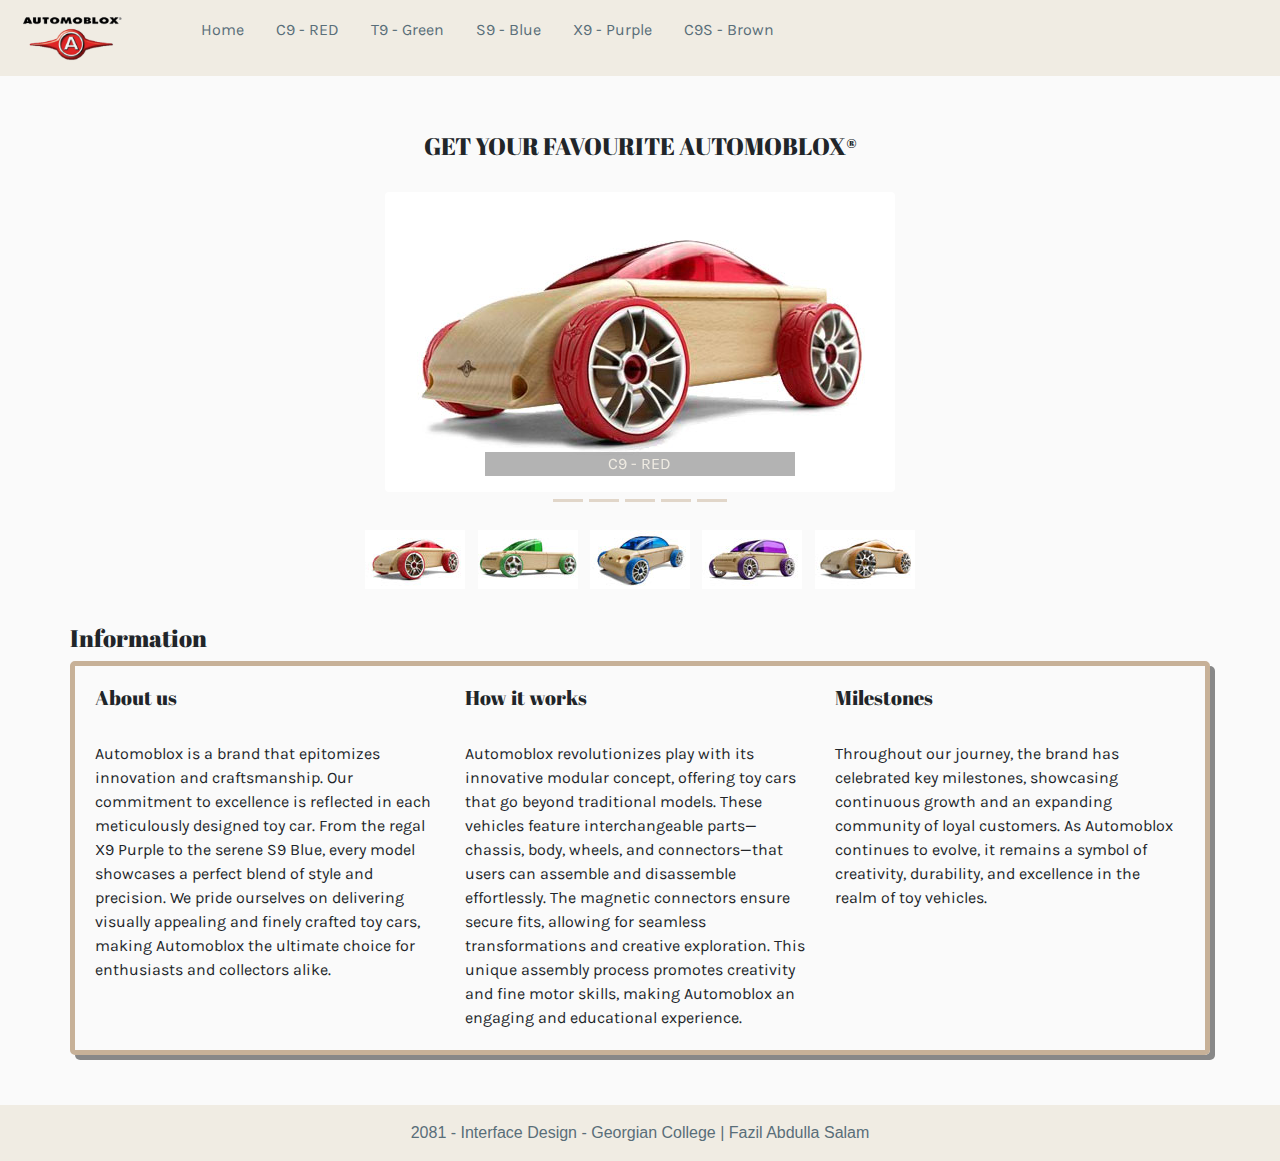
<file: index.html>
<!DOCTYPE html>
<html lang="en">
<head>
    <meta charset="UTF-8" />
    <meta name="viewport" content="width=device-width, initial-scale=1.0" />
    <title>Automoblox® | red</title>
    <link rel="stylesheet"
          href="https://cdn.jsdelivr.net/npm/bootstrap@4.5.3/dist/css/bootstrap.min.css"
          integrity="sha384-TX8t27EcRE3e/ihU7zmQxVncDAy5uIKz4rEkgIXeMed4M0jlfIDPvg6uqKI2xXr2"
          crossorigin="anonymous" />
    <link rel="stylesheet" href="https://fonts.googleapis.com/css2?family=Oswald:wght@400;700&display=swap">

    <link rel="stylesheet" href="css/normalize.css" />
    <link rel="stylesheet" href="css/bootstrap.min.css" />
    <link rel="stylesheet" href="css/main.css" />

</head>
<body>
    <header>
        <nav class="navbar navbar-expand-lg navbar-light">
            <a class="navbar-brand" href="index.html">
                <img src="img/automoblox_logo.png" alt="logo" style="height: 50px" />
            </a>
            <button class="navbar-toggler"
                    type="button"
                    data-toggle="collapse"
                    data-target="#navbarText"
                    aria-controls="navbarText"
                    aria-expanded="false"
                    aria-label="Toggle navigation">
                <span class="navbar-toggler-icon"></span>
            </button>
            <ul class="collapse navbar-collapse" id="navbarText">
                <li class="nav-item active">
                    <a class="nav-link" href="index.html">Home <span class="sr-only">(current)</span></a>
                </li>
                <li class="nav-item">
                    <a class="nav-link red" href="red.html">C9 - RED</a>
                </li>
                <li class="nav-item">
                    <!-- Add the "green" class to the Green navigation item -->
                    <a class="nav-link green" href="green.html">T9 - Green</a>
                </li>
                <li class="nav-item">
                    <a class="nav-link blue" href="blue.html">S9 - Blue</a>
                </li>
                <li class="nav-item">
                    <a class="nav-link purple" href="purple.html">X9 - Purple</a>
                </li>
                <li class="nav-item">
                    <a class="nav-link brown" href="brown.html">C9S - Brown</a>
                </li>
            </ul>
        </nav>
    </header>
    <!-- Header -->
    <main class="container">
        <h4 style="margin-top: 5%">GET YOUR FAVOURITE AUTOMOBLOX®</h4>
        <br />
        <div id="carousel-cars" class="carousel slide" data-ride="carousel">
            <ol class="carousel-indicators">
                <li data-target="#carousel-cars" data-slide-to="0"></li>
                <li data-target="#carousel-cars" data-slide-to="1"></li>
                <li data-target="#carousel-cars" data-slide-to="2"></li>
                <li data-target="#carousel-cars" data-slide-to="3"></li>
                <li data-target="#carousel-cars" data-slide-to="4"></li>
            </ol>
            <div class="carousel-inner">
                <figure class="carousel-item active">
                    <img src="img/c9_large.jpg"
                         class="rounded mx-auto d-block"
                         id="largeImg"
                         alt="c9 red" />
                    <figcaption class="carousel-caption">
                        <p>C9 - RED</p>
                    </figcaption>
                </figure>
                <figure class="carousel-item">
                    <img src="img/t9_large.jpg"
                         class="rounded mx-auto d-block"
                         alt="c9r red" />
                    <figcaption class="carousel-caption">
                        <p>T9 - GREEN</p>
                    </figcaption>
                </figure>
                <figure class="carousel-item">
                    <img src="img/s9_large.jpg"
                         class="rounded mx-auto d-block"
                         alt="s9 BLUE" />
                    <figcaption class="carousel-caption">
                        <p>S9 - BLUE</p>
                    </figcaption>
                </figure>
                <figure class="carousel-item">
                    <img src="img/x9_large.jpg"
                         class="rounded mx-auto d-block"
                         alt="x9 PURPLE" />
                    <figcaption class="carousel-caption">
                        <p>X9 - PURPLE</p>
                    </figcaption>
                </figure>
                <figure class="carousel-item">
                    <img src="img/c9s_large.jpg"
                         class="rounded mx-auto d-block"
                         alt="c9s BROWN" />
                    <figcaption class="carousel-caption">
                        <p>C9S - BROWN</p>
                    </figcaption>
                </figure>
            </div>
            <!--.carousel-inner-->
        </div>
        <div>
            <ul class="list-inline text-center align-items-center carList">
                <li class="list-inline-item">
                    <a href="red.html"><img src="img/c9_small.jpg" alt="c9" /></a>
                </li>
                <li class="list-inline-item">
                    <a href="green.html"><img src="img/t9_small.jpg" alt="t9" /></a>
                </li>
                <li class="list-inline-item">
                    <a href="blue.html"><img src="img/s9_small.jpg" alt="s9" /></a>
                </li>
                <li class="list-inline-item">
                    <a href="purple.html"><img src="img/x9_small.jpg" alt="x9" /></a>
                </li>
                <li class="list-inline-item">
                    <a href="brown.html"><img src="img/c9s_small.jpg" alt="c9s" /></a>
                </li>
            </ul>
        </div>
        <h4 class="row">Information</h4>
        <div class="row" id="details">
            <div class="col col-md-4 col-12">
                <h5>About us</h5>
                <br />
                Automoblox is a brand that epitomizes innovation and craftsmanship.
                Our commitment to excellence is reflected in each meticulously
                designed toy car. From the regal X9 Purple to the serene S9 Blue,
                every model showcases a perfect blend of style and precision. We
                pride ourselves on delivering visually appealing and finely crafted
                toy cars, making Automoblox the ultimate choice for enthusiasts and
                collectors alike.
            </div>
            <div class="col col-md-4 col-12">
                <h5>How it works</h5>
                <br />
                Automoblox revolutionizes play with its innovative modular concept,
                offering toy cars that go beyond traditional models. These vehicles
                feature interchangeable parts—chassis, body, wheels, and connectors—that
                users can assemble and disassemble effortlessly. The magnetic connectors
                ensure secure fits, allowing for seamless transformations and creative
                exploration. This unique assembly process promotes creativity and fine
                motor skills, making Automoblox an engaging and educational experience.
            </div>
            <div class="col col-md-4 col-12">
                <h5>Milestones</h5>
                <br />
                Throughout our journey, the brand has celebrated key milestones,
                showcasing continuous growth and an expanding community of loyal customers.
                As Automoblox continues to evolve, it remains a symbol of creativity,
                durability, and excellence in the realm of toy vehicles.
            </div>
        </div>
    </main>
    <footer class="page-footer font-small blue">
        <div class="footer-copyright text-center py-3">
            2081 - Interface Design - Georgian College | Fazil Abdulla Salam
        </div>

    </footer>
    <script src="https://code.jquery.com/jquery-3.5.1.slim.min.js"
            integrity="sha384-DfXdz2htPH0lsSSs5nCTpuj/zy4C+OGpamoFVy38MVBnE+IbbVYUew+OrCXaRkfj"
            crossorigin="anonymous"></script>
    <script src="https://cdn.jsdelivr.net/npm/popper.js@1.16.1/dist/umd/popper.min.js"
            integrity="sha384-9/reFTGAW83EW2RDu2S0VKaIzap3H66lZH81PoYlFhbGU+6BZp6G7niu735Sk7lN"
            crossorigin="anonymous"></script>
    <script src="https://cdn.jsdelivr.net/npm/bootstrap@4.5.3/dist/js/bootstrap.min.js"
            integrity="sha384-w1Q4orYjBQndcko6MimVbzY0tgp4pWB4lZ7lr30WKz0vr/aWKhXdBNmNb5D92v7s"
            crossorigin="anonymous"></script>
    <script src="js/main.js"></script>
</body>
</html>
</file>
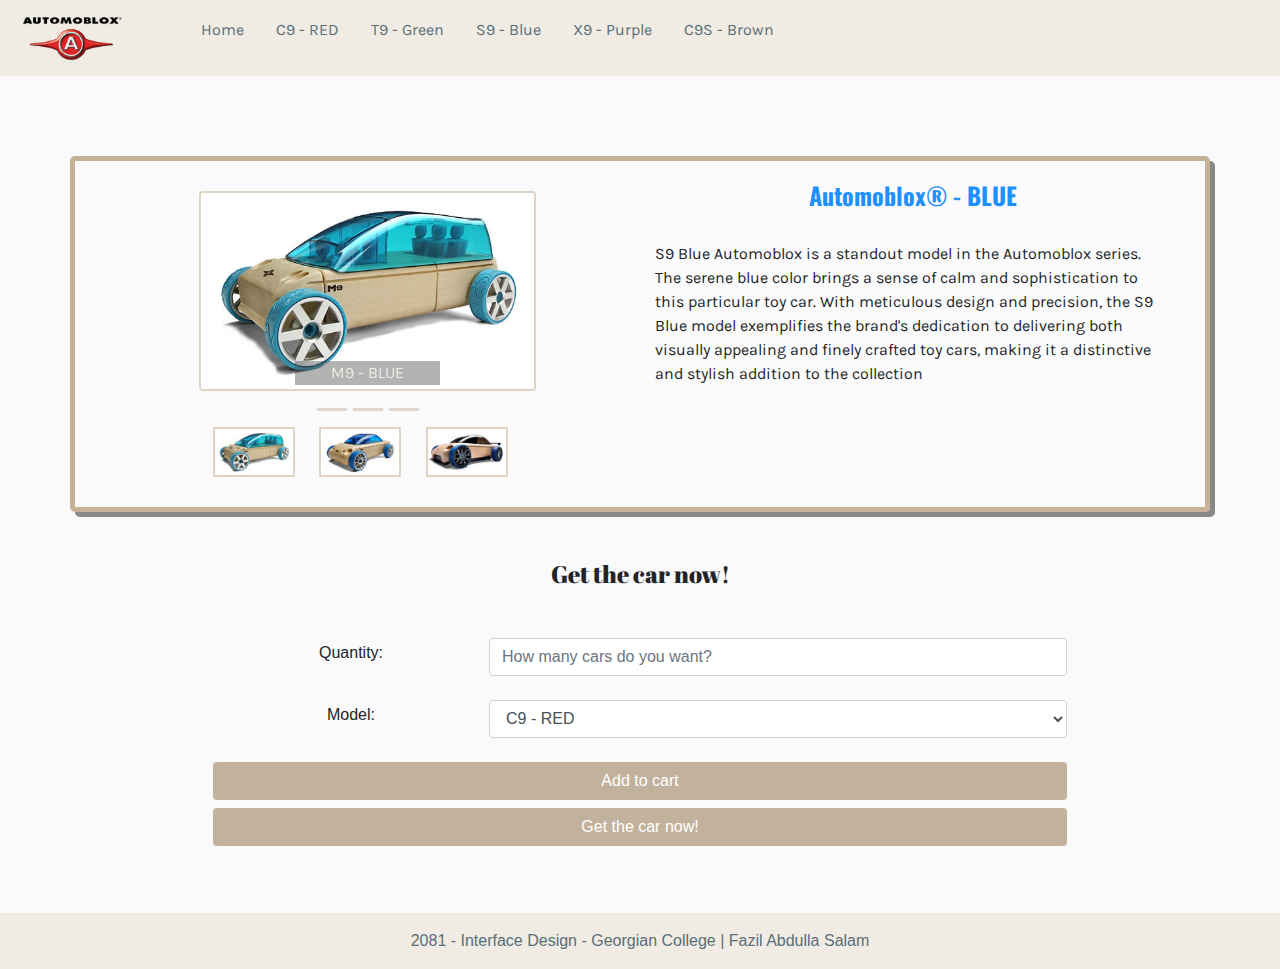
<file: blue.html>
<!DOCTYPE html>
<html lang="en">
<head>
    <meta charset="UTF-8" />
    <meta name="viewport" content="width=device-width, initial-scale=1.0" />
    <title>Automoblox® | red</title>
    <link rel="stylesheet"
          href="https://cdn.jsdelivr.net/npm/bootstrap@4.5.3/dist/css/bootstrap.min.css"
          integrity="sha384-TX8t27EcRE3e/ihU7zmQxVncDAy5uIKz4rEkgIXeMed4M0jlfIDPvg6uqKI2xXr2"
          crossorigin="anonymous" />
    <link rel="stylesheet" href="https://fonts.googleapis.com/css2?family=Oswald:wght@400;700&display=swap">

    <link rel="stylesheet" href="css/normalize.css" />
    <link rel="stylesheet" href="css/bootstrap.min.css" />
    <link rel="stylesheet" href="css/main.css" />

</head>
<body>
    <header>
        <nav class="navbar navbar-expand-lg navbar-light">
            <a class="navbar-brand" href="index.html">
                <img src="img/automoblox_logo.png" alt="logo" style="height: 50px" />
            </a>
            <button class="navbar-toggler"
                    type="button"
                    data-toggle="collapse"
                    data-target="#navbarText"
                    aria-controls="navbarText"
                    aria-expanded="false"
                    aria-label="Toggle navigation">
                <span class="navbar-toggler-icon"></span>
            </button>
            <ul class="collapse navbar-collapse" id="navbarText">
                <li class="nav-item active">
                    <a class="nav-link" href="index.html">Home <span class="sr-only">(current)</span></a>
                </li>
                <li class="nav-item">
                    <a class="nav-link red" href="red.html">C9 - RED</a>
                </li>
                <li class="nav-item">
                    <!-- Add the "green" class to the Green navigation item -->
                    <a class="nav-link green" href="green.html">T9 - Green</a>
                </li>
                <li class="nav-item">
                    <a class="nav-link blue" href="blue.html">S9 - Blue</a>
                </li>
                <li class="nav-item">
                    <a class="nav-link purple" href="purple.html">X9 - Purple</a>
                </li>
                <li class="nav-item">
                    <a class="nav-link brown" href="brown.html">C9S - Brown</a>
                </li>
            </ul>
        </nav>
    </header>
    <main class="container">
        <div class="row" id="carDetail">
            <div class="col col-lg-6 col-12">
                <!-- <img src="img/c9_large.jpg" /> -->
                <div id="carousel-cars" class="carousel slide" data-ride="carousel">
                    <ol class="carousel-indicators">
                        <li data-target="#carousel-cars" data-slide-to="0"></li>
                        <li data-target="#carousel-cars" data-slide-to="1"></li>
                        <li data-target="#carousel-cars" data-slide-to="2"></li>
                    </ol>
                    <div class="carousel-inner">
                        <figure class="carousel-item active">
                            <img src="img/m9_large.jpg"
                                 class="rounded mx-auto d-block"
                                 style="height: 200px"
                                 id="largeImg"
                                 alt="m9 blur" />
                            <figcaption class="carousel-caption">
                                <p>M9 - BLUE</p>
                            </figcaption>
                        </figure>
                        <figure class="carousel-item">
                            <img src="img/s9_large.jpg"
                                 class="rounded mx-auto d-block"
                                 style="height: 200px"
                                 alt="c9r red" />
                            <figcaption class="carousel-caption">
                                <p>S9 - BLUE</p>
                            </figcaption>
                        </figure>
                        <figure class="carousel-item">
                            <img src="img/s9r_large.jpg"
                                 class="rounded mx-auto d-block"
                                 style="height: 200px"
                                 alt="m9 blur" />
                            <figcaption class="carousel-caption">
                                <p>S9r - BLUE</p>
                            </figcaption>
                        </figure>
                    </div>
                    <!--.carousel-inner-->
                </div>
                <img src="img/m9_small.jpg"
                     style="height: 50px"
                     id="firImg"
                     alt="psd" />
                <img src="img/s9_small.jpg" style="height: 50px" alt="psd" />
                <img src="img/s9r_small.jpg" style="height: 50px" alt="psd" />
            </div>
            <div class="col col-lg-6 col-12">
                <h4 style="font-weight: bold; font-family: Oswald; color: dodgerblue;">Automoblox® - BLUE</h4>
                <br />
                <p>
                    S9 Blue Automoblox is a standout model in the Automoblox series. 
                    The serene blue color brings a sense of calm and sophistication to this particular toy car.
                    With meticulous design and precision, the S9 Blue model exemplifies the brand's dedication to 
                    delivering both visually appealing and finely crafted toy cars, making it a distinctive and
                    stylish addition to the collection
                </p>
            </div>
        </div>
        <br />
        <br />
        <section class="justify-content-center" style="width: 80%; margin-left: 10%">
            <h4>Get the car now!</h4>
            <div>
                <br />
                <div class="tab-content" id="nav-tabContent">
                    <div class="tab-pane fade show active" id="nav-home" role="tabpanel" aria-labelledby="nav-home-tab">
                        <form class="text-center border border-light p-3" action="#">

                            <div class="d-flex justify-content-between align-items-center mb-4">
                                <label for="quantity" style="flex: 1;">Quantity: </label>
                                <input type="number"
                                       id="quantity"
                                       class="form-control"
                                       style="flex: 2;"
                                       placeholder="How many cars do you want?" />
                            </div>

                            <div class="d-flex justify-content-between align-items-center mb-4">
                                <label for="orderDetail" style="flex: 1;">Model: </label>
                                <select id="orderDetail" class="form-control" style="flex: 2;">
                                    <option value="model1">C9 - RED</option>
                                    <option value="model2">T9 - GREEN</option>
                                    <option value="model3">S9 - BLUE</option>
                                    <option value="model3">X9 - PURPLE</option>
                                    <option value="model3">C9S - BROWN</option>
                                </select>
                            </div>

                            <button class="btn btn-block" type="submit">Add to cart</button>
                            <button class="btn btn-block" type="submit">
                                Get the car now!
                            </button>
                        </form>
                    </div>
                </div>
            </div>
        </section>


    </main>
    <footer class="page-footer font-small">
        <div class="footer-copyright text-center py-3">
            2081 - Interface Design - Georgian College | Fazil Abdulla Salam
        </div>

    </footer>

    <script src="https://code.jquery.com/jquery-3.5.1.slim.min.js"
            integrity="sha384-DfXdz2htPH0lsSSs5nCTpuj/zy4C+OGpamoFVy38MVBnE+IbbVYUew+OrCXaRkfj"
            crossorigin="anonymous"></script>
    <script src="https://cdn.jsdelivr.net/npm/popper.js@1.16.1/dist/umd/popper.min.js"
            integrity="sha384-9/reFTGAW83EW2RDu2S0VKaIzap3H66lZH81PoYlFhbGU+6BZp6G7niu735Sk7lN"
            crossorigin="anonymous"></script>
    <script src="https://cdn.jsdelivr.net/npm/bootstrap@4.5.3/dist/js/bootstrap.min.js"
            integrity="sha384-w1Q4orYjBQndcko6MimVbzY0tgp4pWB4lZ7lr30WKz0vr/aWKhXdBNmNb5D92v7s"
            crossorigin="anonymous"></script>
</body>
</html>
</file>
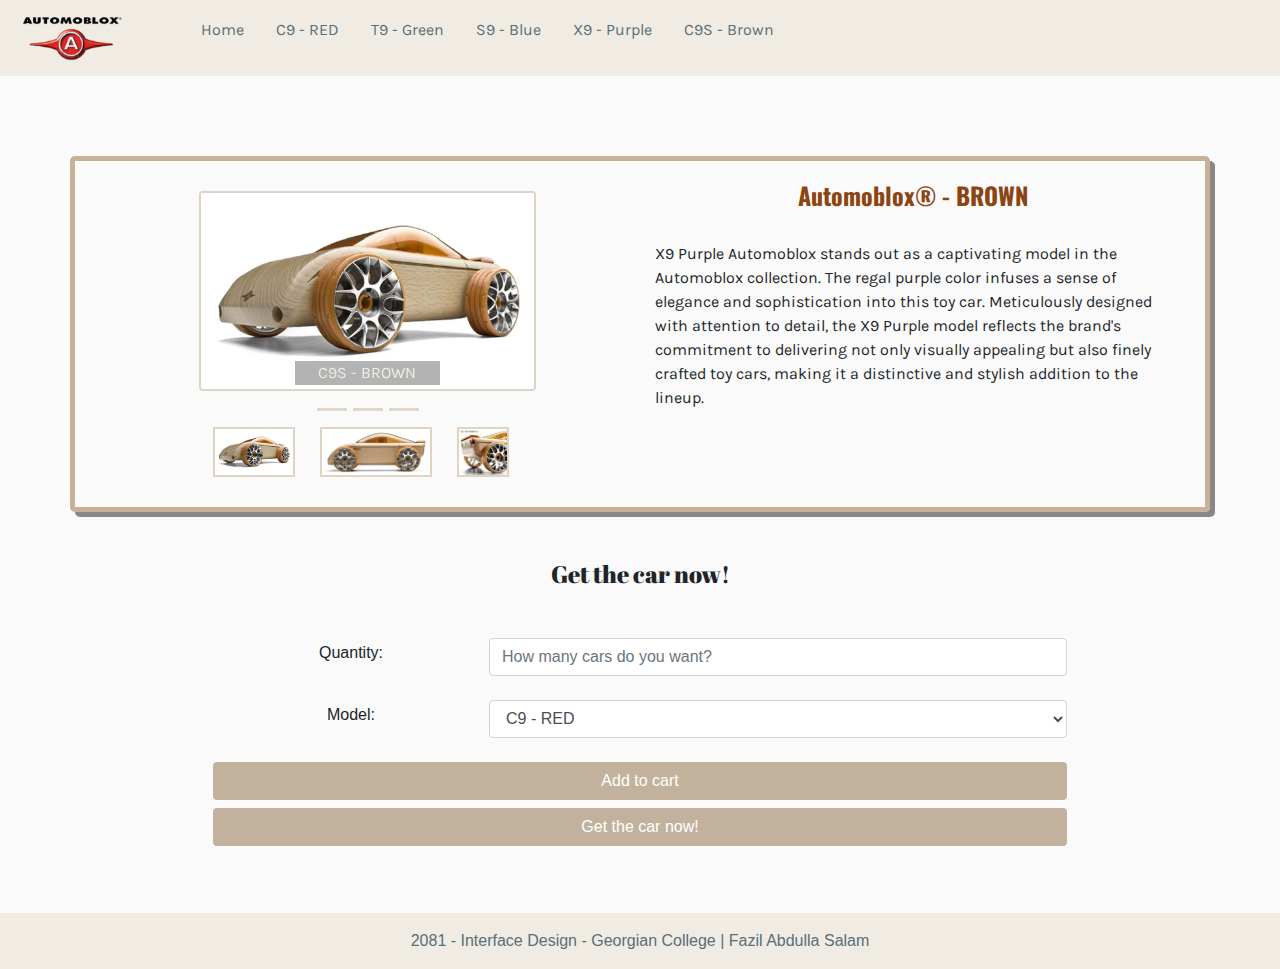
<file: brown.html>
<!DOCTYPE html>
<html lang="en">
<head>
    <meta charset="UTF-8" />
    <meta name="viewport" content="width=device-width, initial-scale=1.0" />
    <title>Automoblox® | red</title>
    <link rel="stylesheet"
          href="https://cdn.jsdelivr.net/npm/bootstrap@4.5.3/dist/css/bootstrap.min.css"
          integrity="sha384-TX8t27EcRE3e/ihU7zmQxVncDAy5uIKz4rEkgIXeMed4M0jlfIDPvg6uqKI2xXr2"
          crossorigin="anonymous" />
    <link rel="stylesheet" href="https://fonts.googleapis.com/css2?family=Oswald:wght@400;700&display=swap">

    <link rel="stylesheet" href="css/normalize.css" />
    <link rel="stylesheet" href="css/bootstrap.min.css" />
    <link rel="stylesheet" href="css/main.css" />

</head>
<body>
    <header>
        <nav class="navbar navbar-expand-lg navbar-light">
            <a class="navbar-brand" href="index.html">
                <img src="img/automoblox_logo.png" alt="logo" style="height: 50px" />
            </a>
            <button class="navbar-toggler"
                    type="button"
                    data-toggle="collapse"
                    data-target="#navbarText"
                    aria-controls="navbarText"
                    aria-expanded="false"
                    aria-label="Toggle navigation">
                <span class="navbar-toggler-icon"></span>
            </button>
            <ul class="collapse navbar-collapse" id="navbarText">
                <li class="nav-item active">
                    <a class="nav-link" href="index.html">Home <span class="sr-only">(current)</span></a>
                </li>
                <li class="nav-item">
                    <a class="nav-link red" href="red.html">C9 - RED</a>
                </li>
                <li class="nav-item">
                    <!-- Add the "green" class to the Green navigation item -->
                    <a class="nav-link green" href="green.html">T9 - Green</a>
                </li>
                <li class="nav-item">
                    <a class="nav-link blue" href="blue.html">S9 - Blue</a>
                </li>
                <li class="nav-item">
                    <a class="nav-link purple" href="purple.html">X9 - Purple</a>
                </li>
                <li class="nav-item">
                    <a class="nav-link brown" href="brown.html">C9S - Brown</a>
                </li>
            </ul>
        </nav>
    </header>
    <main class="container">
        <div class="row" id="carDetail">
            <div class="col col-lg-6 col-12">
                <!-- <img src="img/c9_large.jpg" /> -->
                <div id="carousel-cars" class="carousel slide" data-ride="carousel">
                    <ol class="carousel-indicators">
                        <li data-target="#carousel-cars" data-slide-to="0"></li>
                        <li data-target="#carousel-cars" data-slide-to="1"></li>
                        <li data-target="#carousel-cars" data-slide-to="2"></li>

                    </ol>
                    <div class="carousel-inner">
                        <figure class="carousel-item active">
                            <img src="img/c9s_large.jpg"
                                 class="rounded mx-auto d-block"
                                 style="height: 200px"
                                 id="largeImg"
                                 alt="c9s red" />
                            <figcaption class="carousel-caption">
                                <p>C9S - BROWN</p>
                            </figcaption>
                        </figure>
                        <figure class="carousel-item">
                            <img src="img/brown2.jpg"
                                 class="rounded mx-auto d-block"
                                 style="height: 200px"
                                 alt="x9x red" />
                            <figcaption class="carousel-caption">
                                <p>C9S - BROWN</p>
                            </figcaption>
                        </figure>
                        <figure class="carousel-item">
                            <img src="img/brown3.jpg"
                                 class="rounded mx-auto d-block"
                                 style="height: 200px"
                                 alt="x9x red" />
                            <figcaption class="carousel-caption">
                                <p>C9S - BROWN</p>
                            </figcaption>
                        </figure>
                    </div>
                    <!--.carousel-inner-->
                </div>
                <img src="img/c9s_large.jpg"
                     style="height: 50px"
                     id="firImg"
                     alt="psd" />
                <img src="img/brown2.jpg" style="height: 50px" alt="psd" />
                <img src="img/brown3.jpg" style="height: 50px" alt="psd" />
            </div>
            <div class="col col-lg-6 col-12">
                <h4 style="font-weight: bold; font-family: Oswald; color: saddlebrown;">Automoblox® - BROWN</h4>
                <br />
                <p>
                    X9 Purple Automoblox stands out as a captivating model in the Automoblox collection. The regal 
                    purple color infuses a sense of elegance and sophistication into this toy car. Meticulously designed 
                    with attention to detail, the X9 Purple model reflects the brand's commitment to delivering not only 
                    visually appealing but also finely crafted toy cars, making it a distinctive and stylish addition to the lineup.
                </p>
            </div>
        </div>
        <br />
        <br />
        <section class="justify-content-center" style="width: 80%; margin-left: 10%">
            <h4>Get the car now!</h4>
            <div>
                <br />
                <div class="tab-content" id="nav-tabContent">
                    <div class="tab-pane fade show active" id="nav-home" role="tabpanel" aria-labelledby="nav-home-tab">
                        <form class="text-center border border-light p-3" action="#">

                            <div class="d-flex justify-content-between align-items-center mb-4">
                                <label for="quantity" style="flex: 1;">Quantity: </label>
                                <input type="number"
                                       id="quantity"
                                       class="form-control"
                                       style="flex: 2;"
                                       placeholder="How many cars do you want?" />
                            </div>

                            <div class="d-flex justify-content-between align-items-center mb-4">
                                <label for="orderDetail" style="flex: 1;">Model: </label>
                                <select id="orderDetail" class="form-control" style="flex: 2;">
                                    <option value="model1">C9 - RED</option>
                                    <option value="model2">T9 - GREEN</option>
                                    <option value="model3">S9 - BLUE</option>
                                    <option value="model3">X9 - PURPLE</option>
                                    <option value="model3">C9S - BROWN</option>
                                </select>
                            </div>

                            <button class="btn btn-block" type="submit">Add to cart</button>
                            <button class="btn btn-block" type="submit">
                                Get the car now!
                            </button>
                        </form>
                    </div>
                </div>
            </div>
        </section>


    </main>
    <footer class="page-footer font-small">
        <div class="footer-copyright text-center py-3">
            2081 - Interface Design - Georgian College | Fazil Abdulla Salam
        </div>

    </footer>

    <script src="https://code.jquery.com/jquery-3.5.1.slim.min.js"
            integrity="sha384-DfXdz2htPH0lsSSs5nCTpuj/zy4C+OGpamoFVy38MVBnE+IbbVYUew+OrCXaRkfj"
            crossorigin="anonymous"></script>
    <script src="https://cdn.jsdelivr.net/npm/popper.js@1.16.1/dist/umd/popper.min.js"
            integrity="sha384-9/reFTGAW83EW2RDu2S0VKaIzap3H66lZH81PoYlFhbGU+6BZp6G7niu735Sk7lN"
            crossorigin="anonymous"></script>
    <script src="https://cdn.jsdelivr.net/npm/bootstrap@4.5.3/dist/js/bootstrap.min.js"
            integrity="sha384-w1Q4orYjBQndcko6MimVbzY0tgp4pWB4lZ7lr30WKz0vr/aWKhXdBNmNb5D92v7s"
            crossorigin="anonymous"></script>
</body>
</html>
</file>
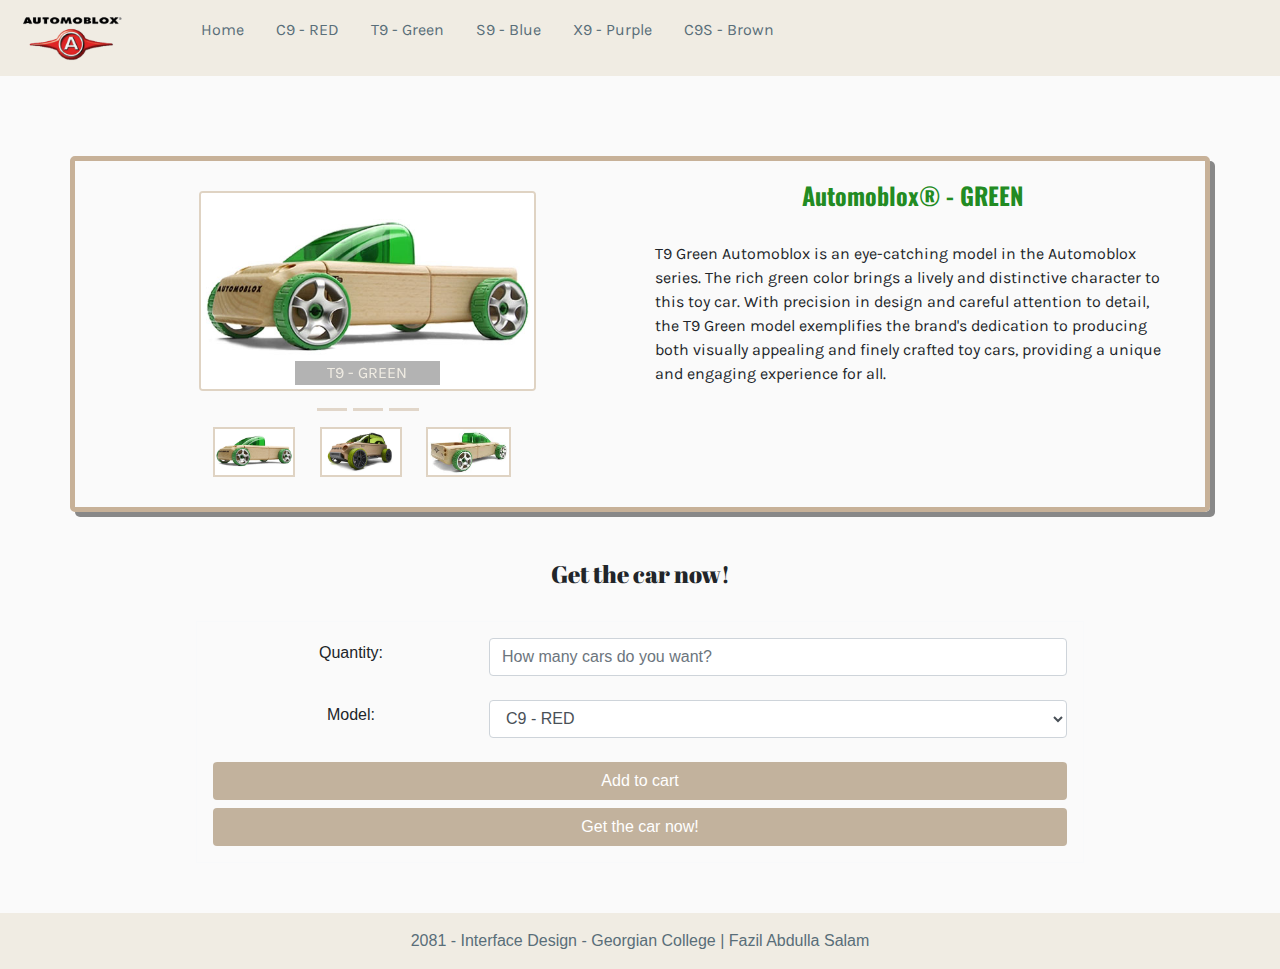
<file: green.html>
<!DOCTYPE html>
<html lang="en">
<head>
    <meta charset="UTF-8" />
    <meta name="viewport" content="width=device-width, initial-scale=1.0" />
    <title>Automoblox® | red</title>
    <link rel="stylesheet"
          href="https://cdn.jsdelivr.net/npm/bootstrap@4.5.3/dist/css/bootstrap.min.css"
          integrity="sha384-TX8t27EcRE3e/ihU7zmQxVncDAy5uIKz4rEkgIXeMed4M0jlfIDPvg6uqKI2xXr2"
          crossorigin="anonymous" />
    <link rel="stylesheet" href="https://fonts.googleapis.com/css2?family=Oswald:wght@400;700&display=swap">

    <link rel="stylesheet" href="css/normalize.css" />
    <link rel="stylesheet" href="css/bootstrap.min.css" />
    <link rel="stylesheet" href="css/main.css" />

</head>
<body>
    <header>
        <nav class="navbar navbar-expand-lg navbar-light">
            <a class="navbar-brand" href="index.html">
                <img src="img/automoblox_logo.png" alt="logo" style="height: 50px" />
            </a>
            <button class="navbar-toggler"
                    type="button"
                    data-toggle="collapse"
                    data-target="#navbarText"
                    aria-controls="navbarText"
                    aria-expanded="false"
                    aria-label="Toggle navigation">
                <span class="navbar-toggler-icon"></span>
            </button>
            <ul class="collapse navbar-collapse" id="navbarText">
                <li class="nav-item active">
                    <a class="nav-link" href="index.html">Home <span class="sr-only">(current)</span></a>
                </li>
                <li class="nav-item">
                    <a class="nav-link red" href="red.html">C9 - RED</a>
                </li>
                <li class="nav-item">
                    <a class="nav-link green" href="green.html">T9 - Green</a>
                </li>
                <li class="nav-item">
                    <a class="nav-link blue" href="blue.html">S9 - Blue</a>
                </li>
                <li class="nav-item">
                    <a class="nav-link purple" href="purple.html">X9 - Purple</a>
                </li>
                <li class="nav-item">
                    <a class="nav-link brown" href="brown.html">C9S - Brown</a>
                </li>
            </ul>
        </nav>
    </header>
    <main class="container">
        <div class="row" id="carDetail">
            <div class="col col-lg-6 col-12">
                <div id="carousel-cars" class="carousel slide" data-ride="carousel">
                    <ol class="carousel-indicators">
                        <li data-target="#carousel-cars" data-slide-to="0"></li>
                        <li data-target="#carousel-cars" data-slide-to="1"></li>
                        <li data-target="#carousel-cars" data-slide-to="2"></li>
                    </ol>
                    <div class="carousel-inner">
                        <figure class="carousel-item active">
                            <img src="img/t9_large.jpg"
                                 class="rounded mx-auto d-block"
                                 style="height: 200px"
                                 id="largeImg"
                                 alt="t9 red" />
                            <figcaption class="carousel-caption">
                                <p>T9 - GREEN</p>
                            </figcaption>
                        </figure>
                        <figure class="carousel-item">
                            <img src="img/x9x_large.jpg"
                                 class="rounded mx-auto d-block"
                                 style="height: 200px"
                                 alt="x9x red" />
                            <figcaption class="carousel-caption">
                                <p>T9 - GREEN</p>
                            </figcaption>
                        </figure>
                        <figure class="carousel-item">
                            <img src="img/green3.jpg"
                                 class="rounded mx-auto d-block"
                                 style="height: 200px"
                                 alt="x9x red" />
                            <figcaption class="carousel-caption">
                                <p>T9 - GREEN</p>
                            </figcaption>
                        </figure>
                    </div>
                    <!--.carousel-inner-->
                </div>
                <img src="img/t9_large.jpg"
                     style="height: 50px"
                     id="firImg"
                     alt="psd" />
                <img src="img/x9x_large.jpg" style="height: 50px" alt="psd" />
                <img src="img/green3.jpg" style="height: 50px" alt="psd" />

            </div>
            <div class="col col-lg-6 col-12">
                <h4 style="font-weight: bold; font-family: Oswald; color: forestgreen;">Automoblox® - GREEN</h4>
                <br />
                <p>
                    T9 Green Automoblox is an eye-catching model in the Automoblox series. The rich green color brings 
                    a lively and distinctive character to this toy car. With precision in design and careful attention 
                    to detail, the T9 Green model exemplifies the brand's dedication to producing both visually appealing 
                    and finely crafted toy cars, providing a unique and engaging experience for all.
                </p>
            </div>
        </div>
        <br />
        <br />
        <section class="justify-content-center" style="width: 80%; margin-left: 10%">
            <h4>Get the car now!</h4>
            <div>
                <br />
                <div class="tab-content" id="nav-tabContent">
                    <div class="tab-pane fade show active" id="nav-home" role="tabpanel" aria-labelledby="nav-home-tab">
                        <form class="text-center border border-light p-3" action="#">

                            <div class="d-flex justify-content-between align-items-center mb-4">
                                <label for="quantity" style="flex: 1;">Quantity: </label>
                                <input type="number"
                                       id="quantity"
                                       class="form-control"
                                       style="flex: 2;"
                                       placeholder="How many cars do you want?" />
                            </div>

                            <div class="d-flex justify-content-between align-items-center mb-4">
                                <label for="orderDetail" style="flex: 1;">Model: </label>
                                <select id="orderDetail" class="form-control" style="flex: 2;">
                                    <option value="model1">C9 - RED</option>
                                    <option value="model2">T9 - GREEN</option>
                                    <option value="model3">S9 - BLUE</option>
                                    <option value="model3">X9 - PURPLE</option>
                                    <option value="model3">C9S - BROWN</option>
                                </select>
                            </div>

                            <button class="btn btn-block" type="submit">Add to cart</button>
                            <button class="btn btn-block" type="submit">
                                Get the car now!
                            </button>
                        </form>
                    </div>
                </div>
            </div>
        </section>


    </main>
    <footer class="page-footer font-small ">
        <div class="footer-copyright text-center py-3">
            2081 - Interface Design - Georgian College | Fazil Abdulla Salam
        </div>

    </footer>

    <script src="https://code.jquery.com/jquery-3.5.1.slim.min.js"
            integrity="sha384-DfXdz2htPH0lsSSs5nCTpuj/zy4C+OGpamoFVy38MVBnE+IbbVYUew+OrCXaRkfj"
            crossorigin="anonymous"></script>
    <script src="https://cdn.jsdelivr.net/npm/popper.js@1.16.1/dist/umd/popper.min.js"
            integrity="sha384-9/reFTGAW83EW2RDu2S0VKaIzap3H66lZH81PoYlFhbGU+6BZp6G7niu735Sk7lN"
            crossorigin="anonymous"></script>
    <script src="https://cdn.jsdelivr.net/npm/bootstrap@4.5.3/dist/js/bootstrap.min.js"
            integrity="sha384-w1Q4orYjBQndcko6MimVbzY0tgp4pWB4lZ7lr30WKz0vr/aWKhXdBNmNb5D92v7s"
            crossorigin="anonymous"></script>
</body>
</html>
</file>
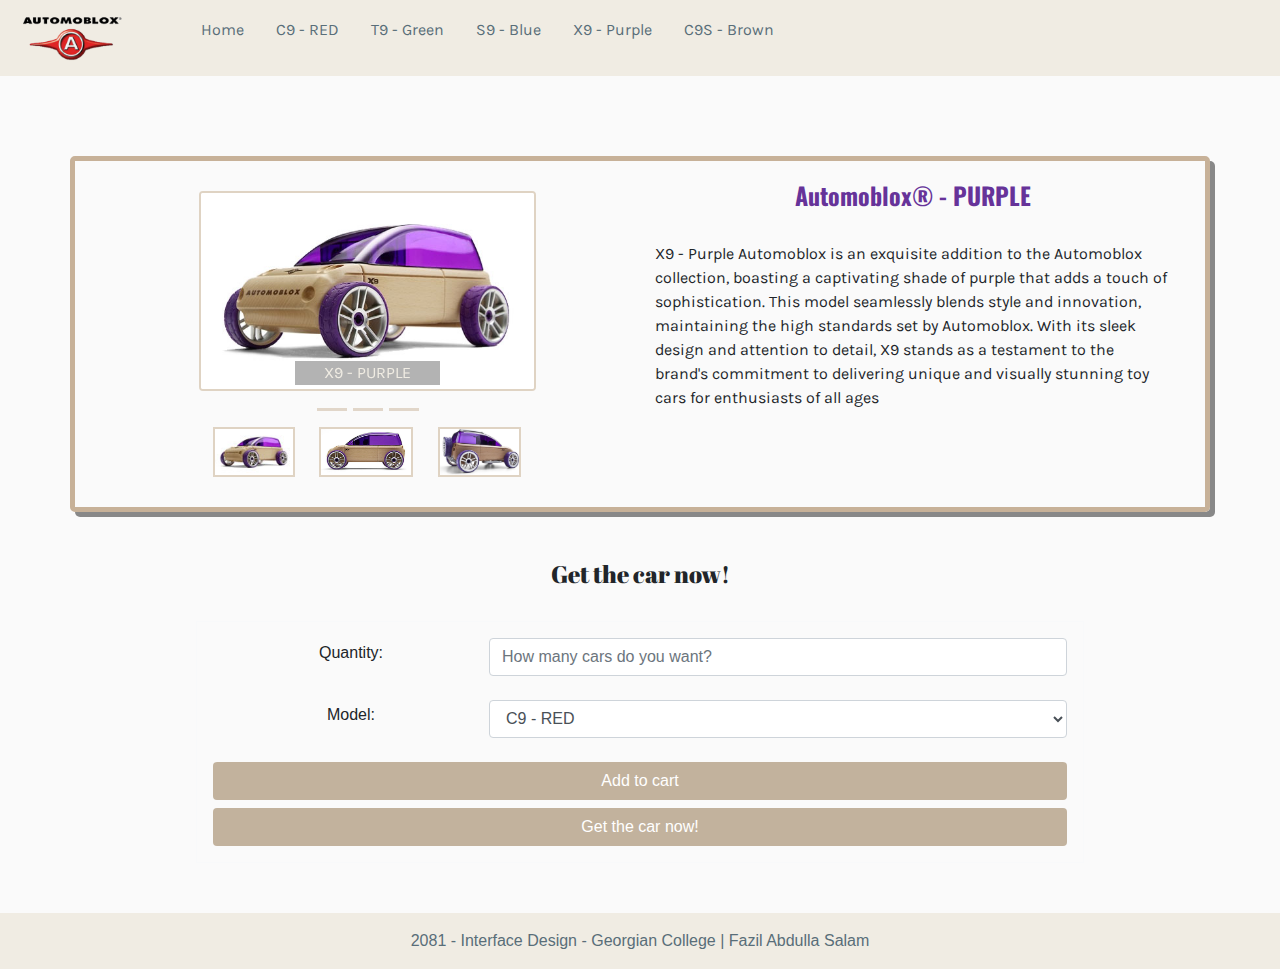
<file: purple.html>
<!DOCTYPE html>
<html lang="en">
<head>
    <meta charset="UTF-8" />
    <meta name="viewport" content="width=device-width, initial-scale=1.0" />
    <title>Automoblox® | red</title>
    <link rel="stylesheet"
          href="https://cdn.jsdelivr.net/npm/bootstrap@4.5.3/dist/css/bootstrap.min.css"
          integrity="sha384-TX8t27EcRE3e/ihU7zmQxVncDAy5uIKz4rEkgIXeMed4M0jlfIDPvg6uqKI2xXr2"
          crossorigin="anonymous" />
    <link rel="stylesheet" href="https://fonts.googleapis.com/css2?family=Oswald:wght@400;700&display=swap">

    <link rel="stylesheet" href="css/normalize.css" />
    <link rel="stylesheet" href="css/bootstrap.min.css" />
    <link rel="stylesheet" href="css/main.css" />

</head>
<body>
    <header>
        <nav class="navbar navbar-expand-lg navbar-light">
            <a class="navbar-brand" href="index.html">
                <img src="img/automoblox_logo.png" alt="logo" style="height: 50px" />
            </a>
            <button class="navbar-toggler"
                    type="button"
                    data-toggle="collapse"
                    data-target="#navbarText"
                    aria-controls="navbarText"
                    aria-expanded="false"
                    aria-label="Toggle navigation">
                <span class="navbar-toggler-icon"></span>
            </button>
            <ul class="collapse navbar-collapse" id="navbarText">
                <li class="nav-item active">
                    <a class="nav-link" href="index.html">Home <span class="sr-only">(current)</span></a>
                </li>
                <li class="nav-item">
                    <a class="nav-link red" href="red.html">C9 - RED</a>
                </li>
                <li class="nav-item">
                    <!-- Add the "green" class to the Green navigation item -->
                    <a class="nav-link green" href="green.html">T9 - Green</a>
                </li>
                <li class="nav-item">
                    <a class="nav-link blue" href="blue.html">S9 - Blue</a>
                </li>
                <li class="nav-item">
                    <a class="nav-link purple" href="purple.html">X9 - Purple</a>
                </li>
                <li class="nav-item">
                    <a class="nav-link brown" href="brown.html">C9S - Brown</a>
                </li>
            </ul>
        </nav>
    </header>
    <main class="container">
        <div class="row" id="carDetail">
            <div class="col col-lg-6 col-12">
                <!-- <img src="img/c9_large.jpg" /> -->
                <div id="carousel-cars" class="carousel slide" data-ride="carousel">
                    <ol class="carousel-indicators">
                        <li data-target="#carousel-cars" data-slide-to="0"></li>
                        <li data-target="#carousel-cars" data-slide-to="1"></li>
                        <li data-target="#carousel-cars" data-slide-to="2"></li>

                    </ol>
                    <div class="carousel-inner">
                        <figure class="carousel-item active">
                            <img src="img/x9_large.jpg"
                                 class="rounded mx-auto d-block"
                                 style="height: 200px"
                                 id="largeImg"
                                 alt="x9 purple" />
                            <figcaption class="carousel-caption">
                                <p>X9 - PURPLE</p>
                            </figcaption>
                        </figure>
                        <figure class="carousel-item">
                            <img src="img/purple2.jpg"
                                 class="rounded mx-auto d-block"
                                 style="height: 200px"
                                 alt="x9x red" />
                            <figcaption class="carousel-caption">
                                <p>X9 - PURPLE</p>
                            </figcaption>
                        </figure>
                        <figure class="carousel-item">
                            <img src="img/purple3.jpg"
                                 class="rounded mx-auto d-block"
                                 style="height: 200px"
                                 alt="x9x red" />
                            <figcaption class="carousel-caption">
                                <p>X9 - PURPLE</p>
                            </figcaption>
                        </figure>
                    </div>
                    <!--.carousel-inner-->
                </div>
                <img src="img/x9_small.jpg"
                     style="height: 50px"
                     id="firImg"
                     alt="psd" />
                <img src="img/purple2.jpg" style="height: 50px" alt="psd" />
                <img src="img/purple3.jpg" style="height: 50px" alt="psd" />
            </div>
            <div class="col col-lg-6 col-12">
                <h4 style="font-weight: bold; font-family: Oswald; color:rebeccapurple;">Automoblox® - PURPLE</h4>
                <br />
                <p>
                    X9 - Purple Automoblox is an exquisite addition to the Automoblox collection, boasting a captivating shade of purple
                    that adds a touch of sophistication. This model seamlessly blends style and innovation, maintaining the high standards
                    set by Automoblox. With its sleek design and attention to detail, X9 stands as a testament to the brand's commitment
                    to delivering unique and visually stunning toy cars for enthusiasts of all ages
                </p>
            </div>
        </div>
        <br />
        <br />
        <section class="justify-content-center" style="width: 80%; margin-left: 10%">
            <h4>Get the car now!</h4>
            <div>
                <br />
                <div class="tab-content" id="nav-tabContent">
                    <div class="tab-pane fade show active" id="nav-home" role="tabpanel" aria-labelledby="nav-home-tab">
                        <form class="text-center border border-light p-3" action="#">

                            <div class="d-flex justify-content-between align-items-center mb-4">
                                <label for="quantity" style="flex: 1;">Quantity: </label>
                                <input type="number"
                                       id="quantity"
                                       class="form-control"
                                       style="flex: 2;"
                                       placeholder="How many cars do you want?" />
                            </div>

                            <div class="d-flex justify-content-between align-items-center mb-4">
                                <label for="orderDetail" style="flex: 1;">Model: </label>
                                <select id="orderDetail" class="form-control" style="flex: 2;">
                                    <option value="model1">C9 - RED</option>
                                    <option value="model2">T9 - GREEN</option>
                                    <option value="model3">S9 - BLUE</option>
                                    <option value="model3">X9 - PURPLE</option>
                                    <option value="model3">C9S - BROWN</option>
                                </select>
                            </div>

                            <button class="btn btn-block" type="submit">Add to cart</button>
                            <button class="btn btn-block" type="submit">
                                Get the car now!
                            </button>
                        </form>
                    </div>
                </div>
            </div>
        </section>


    </main>
    <footer class="page-footer font-small">
        <div class="footer-copyright text-center py-3">
            2081 - Interface Design - Georgian College | Fazil Abdulla Salam
        </div>

    </footer>

    <script src="https://code.jquery.com/jquery-3.5.1.slim.min.js"
            integrity="sha384-DfXdz2htPH0lsSSs5nCTpuj/zy4C+OGpamoFVy38MVBnE+IbbVYUew+OrCXaRkfj"
            crossorigin="anonymous"></script>
    <script src="https://cdn.jsdelivr.net/npm/popper.js@1.16.1/dist/umd/popper.min.js"
            integrity="sha384-9/reFTGAW83EW2RDu2S0VKaIzap3H66lZH81PoYlFhbGU+6BZp6G7niu735Sk7lN"
            crossorigin="anonymous"></script>
    <script src="https://cdn.jsdelivr.net/npm/bootstrap@4.5.3/dist/js/bootstrap.min.js"
            integrity="sha384-w1Q4orYjBQndcko6MimVbzY0tgp4pWB4lZ7lr30WKz0vr/aWKhXdBNmNb5D92v7s"
            crossorigin="anonymous"></script>
</body>
</html>
</file>
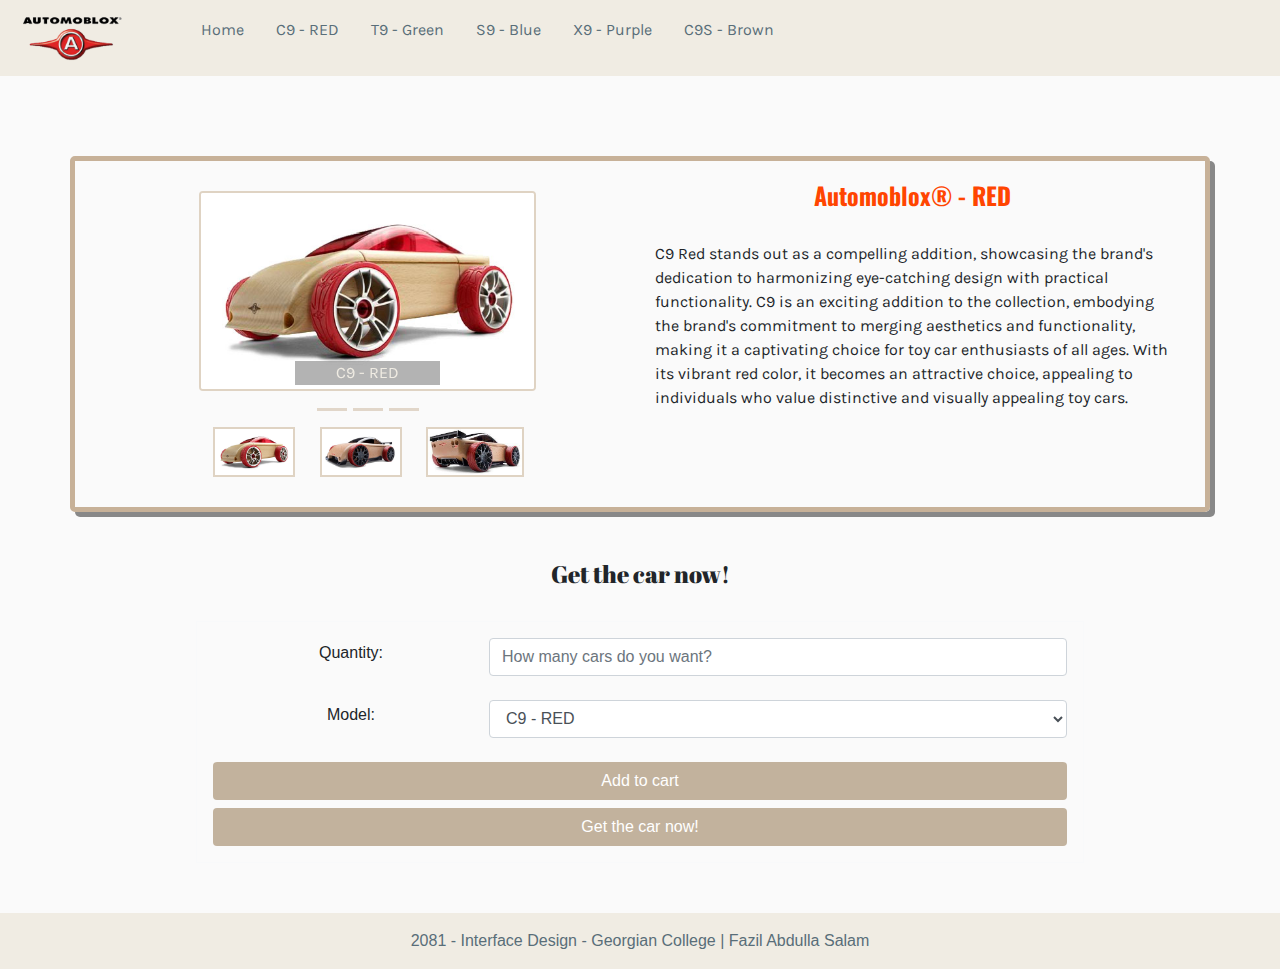
<file: red.html>
<!DOCTYPE html>
<html lang="en">
<head>
    <meta charset="UTF-8" />
    <meta name="viewport" content="width=device-width, initial-scale=1.0" />
    <title>Automoblox® | red</title>
    <link rel="stylesheet"
          href="https://cdn.jsdelivr.net/npm/bootstrap@4.5.3/dist/css/bootstrap.min.css"
          integrity="sha384-TX8t27EcRE3e/ihU7zmQxVncDAy5uIKz4rEkgIXeMed4M0jlfIDPvg6uqKI2xXr2"
          crossorigin="anonymous" />
    <link rel="stylesheet" href="https://fonts.googleapis.com/css2?family=Oswald:wght@400;700&display=swap">

    <link rel="stylesheet" href="css/normalize.css" />
    <link rel="stylesheet" href="css/bootstrap.min.css" />
    <link rel="stylesheet" href="css/main.css" />
    
</head>
  <body>
    <header>
      <nav class="navbar navbar-expand-lg navbar-light">
        <a class="navbar-brand" href="index.html"
          ><img src="img/automoblox_logo.png" alt="logo" style="height: 50px"
        /></a>
        <button
          class="navbar-toggler"
          type="button"
          data-toggle="collapse"
          data-target="#navbarText"
          aria-controls="navbarText"
          aria-expanded="false"
          aria-label="Toggle navigation"
        >
          <span class="navbar-toggler-icon"></span>
        </button>
        <ul class="collapse navbar-collapse" id="navbarText">
            <li class="nav-item active">
                <a class="nav-link" href="index.html">Home <span class="sr-only">(current)</span></a>
            </li>
            <li class="nav-item">
                <a class="nav-link red" href="red.html">C9 - RED</a>
            </li>
            <li class="nav-item">
                <!-- Add the "green" class to the Green navigation item -->
                <a class="nav-link green" href="green.html">T9 - Green</a>
            </li>
            <li class="nav-item">
                <a class="nav-link blue" href="blue.html">S9 - Blue</a>
            </li>
            <li class="nav-item">
                <a class="nav-link purple" href="purple.html">X9 - Purple</a>
            </li>
            <li class="nav-item">
                <a class="nav-link brown" href="brown.html">C9S - Brown</a>
            </li>
        </ul>
      </nav>
    </header>
    <main class="container">
        <div class="row" id="carDetail">
            <div class="col col-lg-6 col-12">
                <div id="carousel-cars" class="carousel slide" data-ride="carousel">
                    <ol class="carousel-indicators">
                        <li data-target="#carousel-cars" data-slide-to="0"></li>
                        <li data-target="#carousel-cars" data-slide-to="1"></li>
                        <li data-target="#carousel-cars" data-slide-to="2"></li>
                    </ol>
                    <div class="carousel-inner">
                        <figure class="carousel-item active">
                            <img src="img/c9_large.jpg"
                                 class="rounded mx-auto d-block"
                                 style="height: 200px"
                                 id="largeImg"
                                 alt="c9 red" />
                            <figcaption class="carousel-caption">
                                <p>C9 - RED</p>
                            </figcaption>
                        </figure>
                        <figure class="carousel-item">
                            <img src="img/c9r_large.jpg"
                                 class="rounded mx-auto d-block"
                                 style="height: 200px"
                                 alt="c9r red" />
                            <figcaption class="carousel-caption">
                                <p>C9 - RED</p>
                            </figcaption>
                        </figure>
                        <figure class="carousel-item">
                            <img src="img/c9r_red2.jpg"
                                 class="rounded mx-auto d-block"
                                 style="height: 200px"
                                 alt="c9r red" />
                            <figcaption class="carousel-caption">
                                <p>C9 - RED</p>
                            </figcaption>
                        </figure>
                    </div>

                </div>
                <img src="img/c9_large.jpg" style="height: 50px" id="firImg" alt="psd" />
                <img src="img/c9r_large.jpg" style="height: 50px" alt="psd" />
                <img src="img/c9r_red2.jpg" style="height: 50px" alt="psd" />
            </div>
            <div class="col col-lg-6 col-12">
                <h4 style="font-weight: bold; font-family: Oswald; color:orangered;">Automoblox® - RED</h4>
                <br />
                <p>
                    C9 Red stands out as a compelling addition, showcasing the brand's dedication to harmonizing eye-catching design with practical functionality.
                    C9 is an exciting addition to the collection, embodying the brand's commitment to merging aesthetics and functionality, 
                    making it a captivating choice for toy car enthusiasts of all ages. With its vibrant red color, it becomes an attractive choice,
                    appealing to individuals who value distinctive and visually appealing toy cars.
                </p>
            </div>
        </div>
        <br />
        <br />
        <section class="justify-content-center" style="width: 80%; margin-left: 10%">
            <h4>Get the car now!</h4>
            <div>
                <br />
                <div class="tab-content" id="nav-tabContent">
                    <div class="tab-pane fade show active" id="nav-home" role="tabpanel" aria-labelledby="nav-home-tab">
                        <form class="text-center border border-light p-3" action="#">

                            <div class="d-flex justify-content-between align-items-center mb-4">
                                <label for="quantity" style="flex: 1;">Quantity: </label>
                                <input type="number"
                                       id="quantity"
                                       class="form-control"
                                       style="flex: 2;"
                                       placeholder="How many cars do you want?" />
                            </div>

                            <div class="d-flex justify-content-between align-items-center mb-4">
                                <label for="orderDetail" style="flex: 1;">Model: </label>
                                <select id="orderDetail" class="form-control" style="flex: 2;">
                                    <option value="model1">C9 - RED</option>
                                    <option value="model2">T9 - GREEN</option>
                                    <option value="model3">S9 - BLUE</option>
                                    <option value="model3">X9 - PURPLE</option>
                                    <option value="model3">C9S - BROWN</option>
                                </select>
                            </div>

                            <button class="btn btn-block" type="submit">Add to cart</button>
                            <button class="btn btn-block" type="submit">
                                Get the car now!
                            </button>
                        </form>
                    </div>
                </div>
            </div>
        </section>


    </main>
    <footer class="page-footer font-small">
      <div class="footer-copyright text-center py-3">
        2081 - Interface Design - Georgian College | Fazil Abdulla Salam     
      </div>

    </footer>

    <script
      src="https://code.jquery.com/jquery-3.5.1.slim.min.js"
      integrity="sha384-DfXdz2htPH0lsSSs5nCTpuj/zy4C+OGpamoFVy38MVBnE+IbbVYUew+OrCXaRkfj"
      crossorigin="anonymous"
    ></script>
    <script
      src="https://cdn.jsdelivr.net/npm/popper.js@1.16.1/dist/umd/popper.min.js"
      integrity="sha384-9/reFTGAW83EW2RDu2S0VKaIzap3H66lZH81PoYlFhbGU+6BZp6G7niu735Sk7lN"
      crossorigin="anonymous"
    ></script>
    <script
      src="https://cdn.jsdelivr.net/npm/bootstrap@4.5.3/dist/js/bootstrap.min.js"
      integrity="sha384-w1Q4orYjBQndcko6MimVbzY0tgp4pWB4lZ7lr30WKz0vr/aWKhXdBNmNb5D92v7s"
      crossorigin="anonymous"
    ></script>
  </body>
</html>
</file>
<file: css/main.css>
@import url("https://fonts.googleapis.com/css2?family=Abril+Fatface&display=swap");
@import url("https://fonts.googleapis.com/css2?family=Karla&display=swap");

:root {
  --colour: #eef0f2;
  --colour1: #f0ece3;
  --colour2: #dfd3c3;
  --colour3: #c7b198;
  --colour4: #596e79;
}

body {
  background-color: #fafafa;
}

main {
  margin-bottom: 50px;
}

#indexCarousel {
  background-color: rgba(65, 65, 65, 0.4);
}

nav,
nav a {
  background-color: var(--colour1);
  color: var(--colour4);
  font-family: "Karla", sans-serif;
}

ul li {
  list-style-type: none;
}

nav a:hover {
  color: var(--colour3);
}


h5 {
  font-family: "Abril Fatface", cursive;
}

.carList {
  height: 100px;
  padding-top: 2%;
}

#details {
  border: 5px solid #c7b198;
  border-radius: 5px;
  box-shadow: 5px 5px #888888;
  margin-bottom: 25px;
  padding: 10px;
}

#details > div {
  padding: 10px;
  font-family: "Karla", sans-serif;
}

#carDetail {
  margin-top: 80px;
  padding: 20px;
  border: 5px solid #c7b198;
  border-radius: 5px;
  box-shadow: 5px 5px #888888;
}

/* detail pages */
h4 {
  font-family: "Abril Fatface", cursive;
  text-align: center;
}

div.col img {
  border: 2px solid var(--colour2);
  margin: 10px;
}

figcaption p {
  color: var(--colour1);
  margin-bottom: -25px;
  width: 40%;
  margin-left: 30%;
  background-color: rgba(65, 65, 65, 0.4);
}

div p {
  font-family: "Karla", sans-serif;
}

#firImg {
  margin-left: 20%;
}

#nav-profile-tab,
#nav-home-tab {
  color: var(--colour3);
}

#nav-profile-tab:hover,
#nav-home-tab:hover {
  color: #96794d;
}

.red:hover {
    color: red; 
}

.green:hover {
    color: green;
}
.blue:hover {
    color: blue;
}
.purple:hover {
    color: purple;
}
.brown:hover {
    color: brown;
}
.btn {
  background-color: var(--colour2);
}

.btn-block {
    background-color: #c2b29d;
    color: #fff;
    transition: background-color 0.3s ease;
}

    .btn-block:hover {
        background-color: #96856e;
    }

/* footer  */
footer {
  background-color: var(--colour1);
  color: var(--colour4);
}

footer a {
  color: var(--colour4);
}

footer a:hover {
  color: var(--colour3);
  text-decoration: none;
}

.carousel-indicators {
  bottom: -20px;
}

.carousel-indicators li {
  background-color: var(--colour3) !important;
}
</file>
